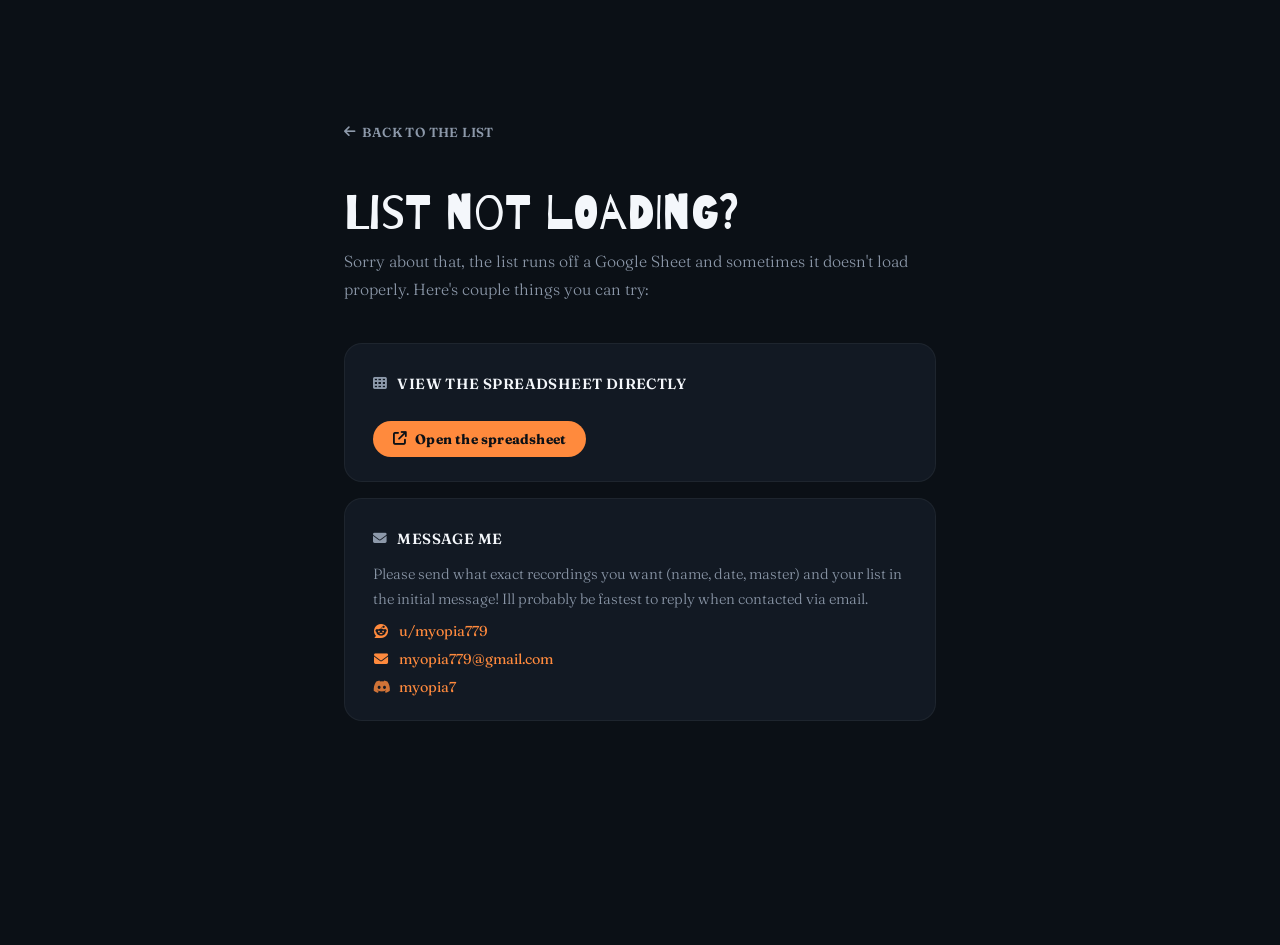
<file: issues.html>
<!DOCTYPE html>
<html lang="en">
<head>

    <meta charset="UTF-8">
    <meta name="viewport" content="width=device-width, initial-scale=1.0">
    <title>Myopia's Trading List</title>

    <link rel="preconnect" href="https://fonts.googleapis.com">
    <link rel="preconnect" href="https://fonts.gstatic.com" crossorigin>
    <link href="https://fonts.googleapis.com/css2?family=Barrio&family=Fraunces:opsz,wght@9..144,300;9..144,400;9..144,600;9..144,700&display=swap" rel="stylesheet">
    <link rel="stylesheet" href="https://cdnjs.cloudflare.com/ajax/libs/font-awesome/6.5.1/css/all.min.css">
    <link rel="stylesheet" href="style.css">

    <style>
        .issues-wrap{
            max-width:640px;
            margin:80px auto;
            padding:0 24px 80px;
        }

        .issues-back{
            display:inline-flex;
            align-items:center;
            gap:7px;
            color:var(--muted);
            text-decoration:none;
            font-size:.82rem;
            font-weight:600;
            text-transform:uppercase;
            letter-spacing:.4px;
            margin-bottom:48px;
            transition:.15s ease;
        }

        .issues-back:hover{
            color:var(--accent);
        }

        .issues-eyebrow{
            font-size:.78rem;
            font-weight:700;
            letter-spacing:.6px;
            text-transform:uppercase;
            color:var(--accent);
            margin:0 0 10px;
        }

        .issues-title{
            font-family:"Barrio", system-ui;
            font-size:3rem;
            font-weight:400;
            color:var(--text);
            margin:0 0 8px;
            line-height:1.1;
        }

        .issues-subtitle{
            color:var(--muted);
            font-size:1rem;
            font-weight:300;
            line-height:1.7;
            margin:0 0 40px;
        }

        .issues-card{
            background:var(--card);
            border:1px solid var(--border);
            border-radius:18px;
            padding:28px 28px 24px;
            margin-bottom:16px;
        }

        .issues-card-title{
            display:flex;
            align-items:center;
            gap:10px;
            font-size:.82rem;
            font-weight:700;
            text-transform:uppercase;
            letter-spacing:.4px;
            color:var(--accent);
            margin:0 0 12px;
        }

        .issues-card-title i{
            font-size:.85rem;
        }

        .issues-card p{
            margin:0 0 10px;
            color:var(--muted);
            font-size:.92rem;
            line-height:1.7;
            font-weight:300;
        }

        .issues-card p:last-child{
            margin-bottom:0;
        }

        .issues-card strong{
            color:var(--text);
            font-weight:600;
        }

        .issues-btn{
            display:inline-flex;
            align-items:center;
            gap:8px;
            margin-top:14px;
            padding:10px 20px;
            background:var(--accent);
            color:#0b1016;
            font-family:"Fraunces", serif;
            font-size:.85rem;
            font-weight:700;
            text-decoration:none;
            border-radius:50px;
            transition:.15s ease;
            letter-spacing:.2px;
        }

        .issues-btn:hover{
            opacity:.85;
            transform:translateY(-1px);
        }

        .issues-contact-row{
            display:flex;
            flex-direction:column;
            gap:10px;
            margin-top:6px;
        }

        .issues-contact-item{
            display:flex;
            align-items:center;
            gap:10px;
            color:var(--muted);
            font-size:.9rem;
        }

        .issues-contact-item i{
            color:var(--accent);
            width:16px;
            text-align:center;
            font-size:.88rem;
        }

        .fa-discord{
            color:var(--accent) !important;
        }

        .issues-contact-item a{
            color:var(--accent);
            text-decoration:none;
            transition:.15s ease;
        }

        .issues-contact-item a:hover{
            text-decoration:underline;
            text-underline-offset:3px;
        }

        .issues-divider{
            border:none;
            border-top:1px solid var(--border);
            margin:10px 0 16px;
        }

        .issues-trade-steps{
            list-style:none;
            padding:0;
            margin:12px 0 0;
            counter-reset:steps;
            display:flex;
            flex-direction:column;
            gap:12px;
        }

        .issues-trade-steps li{
            counter-increment:steps;
            display:flex;
            align-items:flex-start;
            gap:12px;
            color:var(--muted);
            font-size:.9rem;
            line-height:1.6;
            font-weight:300;
        }

        .issues-trade-steps li::before{
            content:counter(steps);
            display:inline-flex;
            align-items:center;
            justify-content:center;
            min-width:24px;
            height:24px;
            border-radius:50%;
            background:rgba(255,138,61,.15);
            border:1px solid rgba(255,138,61,.3);
            color:var(--accent);
            font-size:.75rem;
            font-weight:700;
            flex-shrink:0;
            margin-top:1px;
        }

        .issues-trade-steps strong{
            font-weight:600;
        }

        .issues-contact-value{
            color:var(--accent);
        }

        @media(min-width:640px){
            .issues-wrap{
                margin-top:120px;
            }
        }
    </style>

</head>
<body>

<div class="issues-wrap">

    <a href="index.html" class="issues-back">
        <i class="fa-solid fa-arrow-left"></i>
        Back to the list
    </a>
    <h1 class="issues-title">List not loading?</h1>
    <p class="issues-subtitle">
        Sorry about that, the list runs off a Google Sheet and sometimes it doesn't load properly. Here's couple things you can try:
    </p>

    <!-- SPREADSHEET CARD -->
    <div class="issues-card">
        <p class="issues-card-title">
            <i class="fa-solid fa-table-cells"></i>
            <strong>View the spreadsheet directly</strong>
        </p>
        <a
            class="issues-btn"
            href="https://docs.google.com/spreadsheets/d/1HYydYbL3iKz9MReUI3I6xTZgJzKNRJOYjmumkQ-R2mE/view?gid=140339363#gid=140339363"
            target="_blank"
        >
            <i class="fa-solid fa-arrow-up-right-from-square"></i>
            Open the spreadsheet
        </a>
    </div>

    <!-- CONTACT CARD -->
    <div class="issues-card">
        <p class="issues-card-title">
            <i class="fa-solid fa-envelope"></i>
            <strong>Message me</strong>
        </p>
        <p>Please send what exact recordings you want (name, date, master) and your list in the initial message! Ill probably be fastest to reply when contacted via email.</p>
        <div class="issues-contact-row">
            <div class="issues-contact-item">
                <i class="fa-brands fa-reddit"></i>
                    <a href="https://www.reddit.com/u/myopia779/s/phVBIJj4SQ" class="issues-contact-value" target="_blank">u/myopia779</a>
            </div>
            <div class="issues-contact-item">
                <i class="fa-solid fa-envelope"></i>
                    <a href="mailto:myopia779@gmail.com" class="issues-contact-value">
                        myopia779@gmail.com
                    </a>
            </div>
            <div class="issues-contact-item">
                <i class="fa-brands fa-discord"></i>
                    <span class="issues-contact-value">myopia7</span>
            </div>
        </div>
    </div>

</div>

</body>
</html>
</file>
<file: style.css>
:root{
    --bg:#0b1016;
    --card:#121923;
    --card-hover:#17212d;
    --accent:#ff8a3d;
    --text:#f4f7fb;
    --muted:#8d99aa;
    --border:rgba(255,255,255,.05);
    --nft-tag:#c0392b;
    --video-accent:#5491ff;
    --audio-accent:#2ecc71;
}

/* =========================
   NFT CARD
========================= */

.nft-card{
    background:rgba(35,14,14,.7) !important;
    border-color:rgba(255,255,255,.05) !important;
    cursor:default;
}

.nft-card > *{
    pointer-events:none;
}

.nft-card .accordion-box{
    pointer-events:auto;
}

.nft-card .mobile-bottom-row{
    pointer-events:auto;
}

/* Subtitles can still be requested on their own even though the
   full recording is NFT and locked from selection. */
.nft-card .subtitles-tag-toggle{
    pointer-events:auto;
}

.nft-card:hover{
    background:rgba(48,18,18,.8) !important;
    border-color:rgba(255,255,255,.08) !important;
}

.nft-card.media-video-card{
    border-left-color:rgba(84,145,255,.5) !important;
}

.nft-card.media-audio-card{
    border-left-color:rgba(46,204,113,.5) !important;
}

.nft-card.media-video-card:hover{
    border-left-color:rgba(84,145,255,.8) !important;
}

.nft-card.media-audio-card:hover{
    border-left-color:rgba(46,204,113,.8) !important;
}

/* Placeholder exactly matches .show-checkbox */
.show-checkbox-placeholder{
    display:inline-block;
    width:30px;
    height:30px;
    min-width:30px;
    border-radius:8px;
    border:2px solid rgba(255,255,255,.12);
    background:rgba(255,255,255,.02);
    flex-shrink:0;
    margin:0;
    top:0;
    position:relative;
    flex-shrink:0;
}

.show-checkbox-placeholder::before{
    content:'✕';
    position:absolute;
    inset:0;
    display:flex;
    align-items:center;
    justify-content:center;
    font-size:11px;
    color:rgba(200,100,100,.45);
    line-height:1;
}

.nft-tag{
    background:rgba(140,25,25,.7) !important;
    color:rgba(255,190,190,.85) !important;
    font-weight:700;
    letter-spacing:.5px;
    white-space:nowrap;
    height:38px;
    padding:0 20px;
    font-size:.85rem;
    position:relative;
    top:3px;
}

*{
    box-sizing:border-box;
}

body{
    margin:0;
    padding:0 24px 48px;
    background:var(--bg);
    color:var(--text);
    font-family:
    "Fraunces",
    serif;
    -webkit-font-smoothing:antialiased;
}

.container{
    max-width:1120px;
    margin:auto;
    margin-top: 30px;
}

header{
    margin-bottom:28px;
}

header h1{
    margin:0 0 10px;
    font-size:3.2rem;
    font-weight:400;
    font-family:
    "Barrio",
    system-ui;
    color:white;
}

header p{
    margin:0;
    color:var(--muted);
    line-height:1.7;
    max-width:1120px;
    font-size:1rem;
    font-weight:300;
}

.controls{
    margin-bottom:28px;
}

/* =========================
   STICKY SEARCH + FILTERS TOOLBAR
========================= */

.sticky-sentinel{
    height:1px;
}

.sticky-toolbar{
    position:sticky;
    top:0;
    z-index:60;

    display:flex;
    flex-direction:column;
    gap:16px;

    padding:16px 0 14px;
    margin:-16px 0 -14px;

    background:transparent;
    border-radius:0 0 20px 20px;
    box-shadow:0 0 0 rgba(0,0,0,0);

    transition:
    background .35s ease,
    box-shadow .35s ease,
    backdrop-filter .35s ease,
    padding .25s ease;
}

.sticky-toolbar.is-stuck{
    background:rgba(11,16,22,.78);
    backdrop-filter:blur(16px) saturate(140%);
    -webkit-backdrop-filter:blur(16px) saturate(140%);
    box-shadow:
    0 14px 30px -18px rgba(0,0,0,.65),
    0 1px 0 rgba(255,255,255,.06);
    padding:32px 0 12px;
}

.sticky-toolbar.is-stuck .search-bar,
.sticky-toolbar.is-stuck .filter-toggle{
    height:48px;
}

.sticky-toolbar .search-row,
.sticky-toolbar .mini-nav{
    transition:transform .25s ease;
}

/* =========================
   STATUS BAR (last updated + trade status)
========================= */

.status-bar{
    display:flex;
    align-items:center;
    justify-content:space-between;
    flex-wrap:wrap;
    gap:14px;
    margin-bottom:28px;
    padding:12px 20px;
    border:1px solid rgba(255,255,255,.07);
    border-left:3px solid rgba(46,204,113,.6);
    border-right:3px solid rgba(46,204,113,.6);
    border-radius:10px;
    background:rgba(255,255,255,.02);
    transition:border-color .2s ease, background .2s ease;
}

.status-bar-updated{
    display:flex;
    align-items:center;
    gap:9px;
    color:var(--text);
    font-size:.88rem;
    font-weight:300;
    transition:color .2s ease;
}

.status-bar-updated i{
    color:var(--accent);
    font-size:.85rem;
    transition:color .2s ease;
}

.status-bar-updated strong{
    color:var(--accent);
    font-weight:700;
    transition:color .2s ease;
}

.trade-status-badge{
    display:flex;
    align-items:center;
    gap:8px;
    padding:5px 13px;
    border-radius:999px;
    font-size:.82rem;
    font-weight:700;
    letter-spacing:.3px;
    text-transform:uppercase;
    border:1px solid transparent;
}

.trade-status-dot{
    width:8px;
    height:8px;
    border-radius:50%;
    flex-shrink:0;
    background:currentColor;
}

.status-bar.trade-status-open{
    background:rgba(46,204,113,.06);
    border-left-color:#2ecc71;
    border-right-color:#2ecc71;
}

.status-bar.trade-status-limited{
    background:rgba(255,159,28,.06);
    border-left-color:#ff9f1c;
    border-right-color:#ff9f1c;
}

.status-bar.trade-status-closed{
    background:rgba(220,38,38,.06);
    border-left-color:#e5484d;
    border-right-color:#e5484d;
}

.status-bar.trade-status-open .trade-status-badge{
    background:rgba(46,204,113,.16);
    border-color:rgba(46,204,113,.45);
}

.status-bar.trade-status-limited .trade-status-badge{
    background:rgba(255,159,28,.16);
    border-color:rgba(255,159,28,.5);
}

.status-bar.trade-status-closed .trade-status-badge{
    background:rgba(220,38,38,.16);
    border-color:rgba(220,38,38,.5);
}

.status-bar.trade-status-open .trade-status-dot,
.status-bar.trade-status-open #tradeStatusLabel,
.status-bar.trade-status-open .status-bar-updated,
.status-bar.trade-status-open .status-bar-updated i,
.status-bar.trade-status-open .status-bar-updated strong{
    color:#2ecc71;
}

.status-bar.trade-status-limited .trade-status-dot,
.status-bar.trade-status-limited #tradeStatusLabel,
.status-bar.trade-status-limited .status-bar-updated,
.status-bar.trade-status-limited .status-bar-updated i,
.status-bar.trade-status-limited .status-bar-updated strong{
    color:#ff9f1c;
}

.status-bar.trade-status-closed .trade-status-dot,
.status-bar.trade-status-closed #tradeStatusLabel,
.status-bar.trade-status-closed .status-bar-updated,
.status-bar.trade-status-closed .status-bar-updated i,
.status-bar.trade-status-closed .status-bar-updated strong{
    color:#e5484d;
}

@media (max-width:520px){

    .status-bar{
        flex-direction:column;
        align-items:flex-start;
    }

    .trade-status-badge{
        font-size:1.05rem;
    }

}

/* =========================
   INFO SECTIONS
========================= */

.info-sections{
    display:flex;
    flex-direction:column;
    gap:0;
    margin-bottom:36px;
    border-radius:0;
    overflow:hidden;
    border:1px solid rgba(255,255,255,.07);
}

.info-accordion{
    border:none;
    border-left:3px solid rgba(255,138,61,.2);
    border-radius:0;
    background:rgba(255,255,255,.02);
    overflow:hidden;
    transition:border-color .2s ease, background .2s ease;
}

.info-accordion + .info-accordion{
    border-top:1px solid rgba(255,255,255,.05);
}

.info-accordion[open]{
    border-left-color:var(--accent);
    background:rgba(255,138,61,.05);
}

.info-accordion-summary{
    display:flex;
    align-items:center;
    justify-content:space-between;
    padding:14px 18px;
    cursor:pointer;
    list-style:none;
    font-size:.82rem;
    font-weight:700;
    letter-spacing:.5px;
    text-transform:uppercase;
    color:rgba(244,247,251,.6);
    gap:10px;
    transition:color .15s ease, background .15s ease;
    user-select:none;
}

.info-accordion-summary::-webkit-details-marker{ display:none; }

.info-accordion-summary > span{
    display:flex;
    align-items:center;
    gap:10px;
}

.info-accordion-summary > span i{
    color:var(--accent);
    font-size:.82rem;
}

.info-accordion:hover .info-accordion-summary,
.info-accordion[open] .info-accordion-summary{
    color:var(--text);
}

.info-chevron{
    font-size:.65rem;
    transition:transform .2s ease;
    flex-shrink:0;
    color:var(--accent);
    opacity:.5;
}

.info-accordion[open] .info-chevron{
    transform:rotate(180deg);
    opacity:1;
}

.info-accordion-body{
    padding:4px 18px 18px 22px;
    color:var(--muted);
    font-size:.88rem;
    line-height:1.75;
    font-weight:300;
    border-top:1px solid rgba(255,255,255,.05);
}

.info-accordion-body p{
    margin:0 0 10px;
}

.info-accordion-body strong{
    color:var(--text);
    font-weight:600;
}

.info-accordion-body a{
    color:var(--accent);
    text-decoration:none;
    transition:.15s ease;
}

.info-accordion-body a:hover{
    text-decoration:underline;
    text-underline-offset:3px;
}

.wants-sheet-list a{
    color:var(--muted);
    text-decoration:underline;
    text-underline-offset:3px;
}

.wants-sheet-list a:hover{
    color:var(--text);
}

.text-accent{
    color:var(--accent);
}

.info-accordion-body a.missing-smalls-link{
    color:var(--muted);
    text-decoration:underline;
    text-underline-offset:3px;
}

.info-accordion-body a.missing-smalls-link:hover{
    color:var(--text);
}

.info-contact-row{
    display:flex;
    flex-wrap:wrap;
    gap:18px;
    margin:10px 0 14px;
    font-size:.86rem;
}

.info-contact-row i{
    margin-right:4px;
    color:var(--accent);
    opacity:.8;
}

.info-contact-icon{
    width:14px;
    height:14px;

    margin-right:4px;

    border-radius:4px;

    vertical-align:-2px;

    object-fit:cover;
}

.fa-discord{
    color:var(--accent) !important;
    opacity:.8;
}

.info-list{
    margin:8px 0 0;
    padding-left:18px;
}

.info-list li{
    margin-bottom:6px;
}

.wants-list li{
    font-weight:400;
    color:var(--muted);
}
.wants-list li strong{
    color:var(--text);
    font-weight:600;
}

.wants-list li.wants-sheet-nft,
.wants-list li.wants-sheet-nft strong{
    color:var(--nft-tag);
}

.wants-list li.wants-sheet-nft a{
    color:var(--nft-tag);
}

.wants-list li.wants-sheet-nft a:hover{
    color:#e05a4a;
}

.info-note{
    margin-top:12px !important;
    font-style:italic;
    font-size:.82rem;
}

/* Giftable-only toggle in filter footer */
.filter-giftable-footer{
    display:flex;
    align-items:center;
    gap:8px;
    font-size:.82rem;
    font-weight:600;
    color:var(--text);
    cursor:pointer;
}

/* =========================
   MINI NAV (category + links)
========================= */

.mini-nav{
    display:flex;
    align-items:center;
    flex-wrap:wrap;
    gap:8px;
    margin-top:14px;
    padding-left:20px;
}

.mini-nav-btn{
    appearance:none;
    border:1px solid var(--border);
    background:rgba(255,255,255,.03);
    color:var(--muted);
    font-family:"Fraunces",serif;
    font-size:.78rem;
    font-weight:700;
    letter-spacing:.3px;
    text-transform:uppercase;
    padding:5px 14px;
    border-radius:999px;
    cursor:pointer;
    transition:
        color .15s ease,
        background .15s ease,
        border-color .15s ease;
}

.mini-nav-btn:hover{
    color:var(--text);
    border-color:rgba(255,255,255,.12);
    background:rgba(255,255,255,.05);
}

.mini-nav-btn.active{
    background:var(--accent);
    border-color:var(--accent);
    color:#1a1006;
}

.mini-nav-divider{
    width:1px;
    height:18px;
    background:rgba(255,255,255,.1);
    margin:0 4px;
    flex-shrink:0;
}

.mini-nav-link{
    color:var(--muted);
    font-family:"Fraunces",serif;
    font-size:.78rem;
    font-weight:600;
    letter-spacing:.3px;
    text-transform:uppercase;
    text-decoration:none;
    padding:5px 12px;
    border-radius:999px;
    border:1px solid transparent;
    transition:
        color .15s ease,
        border-color .15s ease,
        background .15s ease;
}

.mini-nav-link:hover{
    color:var(--accent);
    border-color:rgba(255,138,61,.2);
    background:rgba(255,138,61,.05);
}

.search-bar{
    width:100%;
    height:56px;
    padding:0 20px;
    background:#121922;
    border:1px solid var(--border);
    border-radius:16px;
    color:white;
    font-size:1rem;
    outline:none;
    transition:.15s ease;
    font-family:
    "Fraunces",
    serif;
}

.search-bar:focus{
    border-color:
    rgba(255,138,61,.25);
}

/* =========================
   FILTER PANEL
========================= */

.search-row{
    display:flex;
    gap:12px;
    align-items:stretch;
}

.search-row .search-bar{
    flex:1;
    min-width:0;
}

.filter-toggle{
    flex-shrink:0;

    display:flex;
    align-items:center;
    gap:10px;

    height:56px;
    padding:0 20px;

    background:#121922;
    border:1px solid var(--border);
    border-radius:16px;

    color:var(--muted);

    font-family:"Fraunces", serif;
    font-size:.92rem;
    font-weight:600;

    cursor:pointer;

    transition:.15s ease;
}

.filter-toggle i{
    font-size:.85rem;
    transition:transform .2s ease, color .15s ease;
}

.filter-toggle:hover{
    border-color:rgba(255,138,61,.2);
    color:#dfe7f1;
}

.filter-toggle.open{
    border-color:rgba(255,138,61,.3);
    color:var(--accent);
}

.filter-toggle.open i:first-child{
    color:var(--accent);
}

.filter-toggle.has-active-filters{
    color:var(--accent);
    border-color:rgba(255,138,61,.25);
}

.filter-count{
    display:none;
    align-items:center;
    justify-content:center;

    min-width:20px;
    height:20px;
    padding:0 6px;

    border-radius:999px;

    background:var(--accent);
    color:#1a1006;

    font-size:.72rem;
    font-weight:700;
}

.filter-count:not(:empty){
    display:flex;
}

.filter-panel{
    max-height:0;
    overflow:hidden;
    opacity:0;

    transition:
    max-height .3s ease,
    opacity .2s ease,
    margin-top .3s ease;
}

.filter-panel.open{
    max-height:min(75vh, 720px);
    overflow-y:auto;
    opacity:1;
    margin-top:14px;
}

.filter-panel-inner{
    background:#121922;
    border:1px solid var(--border);
    border-radius:18px;
    padding:22px 24px;
}

.filter-groups{
    display:grid;
    grid-template-columns:repeat(3, 1fr);
    gap:24px;
}

.filter-group-label{
    margin:0 0 12px;

    color:var(--accent);
    font-size:.78rem;
    font-weight:700;
    letter-spacing:.4px;
    text-transform:uppercase;
}

.filter-options{
    display:flex;
    flex-direction:column;
    gap:10px;

    max-height:180px;
    overflow-y:auto;

    padding-right:4px;
}

.filter-search{
    position:relative;

    margin-bottom:10px;
}

.filter-search i{
    position:absolute;
    left:12px;
    top:50%;
    transform:translateY(-50%);

    font-size:.7rem;
    color:var(--muted);

    pointer-events:none;
}

.filter-search-input{
    width:100%;
    height:34px;

    padding:0 12px 0 30px;

    background:rgba(255,255,255,.03);
    border:1px solid var(--border);
    border-radius:10px;

    color:var(--text);

    font-family:"Fraunces", serif;
    font-size:.8rem;

    outline:none;

    transition:
    border-color .15s ease,
    background .15s ease;
}

.filter-search-input::placeholder{
    color:var(--muted);
}

.filter-search-input:focus{
    border-color:rgba(255,138,61,.3);
    background:rgba(255,255,255,.05);
}

.filter-search-empty{
    display:none;

    margin:6px 0 0;

    color:var(--muted);

    font-size:.78rem;
    font-style:italic;
}

.filter-options::-webkit-scrollbar{
    width:5px;
}

.filter-options::-webkit-scrollbar-thumb{
    background:rgba(255,255,255,.08);
    border-radius:999px;
}

.filter-option{
    display:flex;
    align-items:center;
    gap:10px;

    cursor:pointer;

    color:#d7e1ec;
    font-size:.86rem;
    font-weight:400;
}

.filter-option input{
    appearance:none;
    -webkit-appearance:none;

    width:18px;
    height:18px;

    flex-shrink:0;

    border-radius:6px;
    border:2px solid rgba(255,255,255,.18);
    background:rgba(255,255,255,.03);

    cursor:pointer;
    position:relative;
    display:flex;
    align-items:center;
    justify-content:center;

    transition:
    background .18s ease,
    border-color .18s ease;
}

.filter-option input::after{
    content:'';

    width:5px;
    height:9px;

    margin-bottom:1px;

    border:solid white;
    border-width:0 2px 2px 0;

    transform:rotate(45deg) scale(.45);
    opacity:0;

    transition:
    transform .16s cubic-bezier(.2,.9,.25,1.25),
    opacity .12s ease;
}

.filter-option input:checked{
    background:var(--accent);
    border-color:var(--accent);
}

.filter-option input:checked::after{
    opacity:1;
    transform:rotate(45deg) scale(1);
}

.filter-option:hover{
    color:var(--text);
}

.filter-option span{
    overflow:hidden;
    text-overflow:ellipsis;
    white-space:nowrap;
}

.filter-panel-footer{
    display:flex;
    align-items:center;
    justify-content:space-between;
    flex-wrap:wrap;
    gap:12px;

    margin-top:18px;
    padding-top:16px;

    border-top:1px solid var(--border);
}

.filter-footer-toggles{
    display:flex;
    align-items:center;
    flex-wrap:wrap;
    gap:22px;
}

.filter-giftable-footer{
    font-size:.82rem;
    font-weight:600;
    color:var(--text);
    gap:10px;
}

/* Sliding toggle switch for the footer-only filters
   (Giftable only / Video only / Audio only) */
.filter-giftable-footer input{
    appearance:none;
    -webkit-appearance:none;

    width:40px;
    height:22px;

    flex-shrink:0;

    border-radius:999px;
    border:none;
    background:rgba(255,255,255,.16);

    position:relative;
    cursor:pointer;

    transition:background .25s ease;
}

.filter-giftable-footer input::after{
    content:'';
    position:absolute;
    top:2px;
    left:2px;

    width:18px;
    height:18px;

    border:none;
    border-radius:50%;
    background:#fff;

    transform:none;
    opacity:1;

    box-shadow:0 1px 3px rgba(0,0,0,.35);

    transition:transform .25s cubic-bezier(.4,0,.2,1);
}

.filter-giftable-footer input:checked{
    background:var(--accent);
    border-color:transparent;
}

.filter-giftable-footer input:checked::after{
    transform:translateX(18px);
    opacity:1;
}

.filter-clear{
    background:none;
    border:none;

    color:var(--muted);

    font-family:"Fraunces", serif;
    font-size:.84rem;
    font-weight:600;

    cursor:pointer;

    transition:.15s ease;
}

.filter-clear:hover{
    color:#ff7b7b;
}

/* =========================
   SUBTITLES PANEL (separate from the main filters)
   — uses its own blue accent, matching the subtitles tag color,
   scoped locally so it doesn't affect the site-wide orange accent.
========================= */

.subtitles-panel{
    --sub-accent:#79a8ff;
    --sub-accent-rgb:84,145,255;

    background:rgba(var(--sub-accent-rgb),.07);
    border:1px solid rgba(var(--sub-accent-rgb),.22);
    border-left:3px solid rgba(var(--sub-accent-rgb),.45);
    border-right:3px solid rgba(var(--sub-accent-rgb),.45);
    border-radius:18px;

    margin:18px 0;

    overflow:hidden;

    transition:border-color .2s ease, background .2s ease;
}

.subtitles-panel:has(#subtitlesWantToggle:checked){
    border-color:rgba(var(--sub-accent-rgb),.35);
}

.subtitles-panel-header{
    display:flex;
    align-items:center;
    gap:16px;

    padding:18px 22px;
}

.subtitles-panel-header > i{
    font-size:1.3rem;
    color:var(--sub-accent);
    opacity:.85;
    flex-shrink:0;
}

.subtitles-panel-copy{
    flex:1;
    min-width:0;
}

.subtitles-panel-title{
    margin:0 0 3px;
    font-size:.98rem;
    font-weight:700;
    color:var(--text);
}

.subtitles-panel-sub{
    margin:0;
    font-size:.8rem;
    color:var(--muted);
}

/* Reuse the same sliding-switch look as the footer-only filters */
.toggle-switch-wrap{
    flex-shrink:0;
    cursor:pointer;
}

.toggle-switch-wrap input{
    appearance:none;
    -webkit-appearance:none;

    width:44px;
    height:24px;

    border-radius:999px;
    border:none;
    background:rgba(255,255,255,.16);

    position:relative;
    cursor:pointer;

    transition:background .25s ease;
}

.toggle-switch-wrap input::after{
    content:'';
    position:absolute;
    top:2px;
    left:2px;

    width:20px;
    height:20px;

    border-radius:50%;
    background:#fff;

    box-shadow:0 1px 3px rgba(0,0,0,.35);

    transition:transform .25s cubic-bezier(.4,0,.2,1);
}

.toggle-switch-wrap input:checked{
    background:var(--accent);
}

.subtitles-panel .toggle-switch-wrap input:checked{
    background:var(--sub-accent);
}

.toggle-switch-wrap input:checked::after{
    transform:translateX(20px);
}

.subtitles-lang-wrap{
    max-height:0;
    opacity:0;

    padding:0 22px;
    overflow:hidden;

    transition:
    max-height .3s ease,
    opacity .2s ease,
    padding .3s ease;
}

.subtitles-panel:has(#subtitlesWantToggle:checked) .subtitles-lang-wrap{
    max-height:900px;
    opacity:1;

    padding:0 22px 22px;
}

.subtitles-lang-options{
    display:flex;
    flex-wrap:wrap;
    gap:10px;

    padding-top:14px;

    border-top:1px solid var(--border);
}

.subtitles-lang-option{
    display:flex;
    align-items:center;
    gap:8px;

    padding:8px 14px;

    border-radius:999px;
    border:1px solid var(--border);
    background:rgba(255,255,255,.02);

    color:#d7e1ec;
    font-size:.82rem;
    font-weight:600;

    cursor:pointer;

    transition:
    background .15s ease,
    border-color .15s ease,
    color .15s ease;
}

.subtitles-lang-option:hover{
    border-color:rgba(var(--sub-accent-rgb),.3);
}

.subtitles-lang-option input{
    appearance:none;
    -webkit-appearance:none;
    position:absolute;

    width:0;
    height:0;

    opacity:0;
}

.subtitles-lang-option:has(input:checked){
    background:rgba(var(--sub-accent-rgb),.14);
    border-color:rgba(var(--sub-accent-rgb),.4);
    color:var(--sub-accent);
}

.subtitles-lang-all{
    border-style:dashed;
    font-weight:700;
}

/* While "All languages" is picked, every individual language pill
   lights up the same blue — they're all included under "all" —
   without actually being ticked. Picking one specific language
   drops "All languages" and this effect goes away. */
.subtitles-lang-options:has(#subtitle-lang-all:checked) .subtitles-lang-dynamic{
    background:rgba(var(--sub-accent-rgb),.14);
    border-color:rgba(var(--sub-accent-rgb),.4);
    color:var(--sub-accent);
}

.subtitles-lang-option .lang-flag{
    width:1.3em;
    height:1em;
    border-radius:2px;
    box-shadow:0 0 0 1px rgba(255,255,255,.12);
    flex-shrink:0;
}

.subtitles-panel-note{
    display:flex;
    align-items:flex-start;
    gap:10px;

    margin:22px 0 22px;
    padding:12px 16px;

    background:rgba(255,138,61,.08);
    border:1px solid rgba(255,138,61,.22);
    border-radius:12px;

    font-size:.78rem;
    line-height:1.55;
    white-space:normal;
    text-align:left;
}

.subtitles-panel-note i{
    color:var(--accent);
    font-size:.95rem;
    margin-top:2px;
    flex-shrink:0;
}

.subtitles-panel-note p{
    margin:0;
    color:#edf2f8;
    font-size:.9rem;
    font-weight:300;
    line-height:1.45;

    word-break:break-word;
    overflow-wrap:anywhere;
}

.subtitles-panel-note-mark{
    margin-right:3px;
    font-weight:700;
}

.subtitles-panel-actions{
    display:flex;
    align-items:center;
    justify-content:flex-end;
    gap:18px;

    margin-top:16px;
    padding-top:16px;

    border-top:1px solid var(--border);
}

.subtitles-show-btn{
    background:transparent;
    border:1.5px solid var(--sub-accent);
    border-radius:12px;

    padding:9.5px 22px;

    color:var(--sub-accent);
    font-family:"Fraunces", serif;
    font-size:.86rem;
    font-weight:700;
    letter-spacing:.2px;

    cursor:pointer;

    transition:
    background .45s cubic-bezier(.4,0,.2,1),
    color .45s cubic-bezier(.4,0,.2,1),
    border-color .45s cubic-bezier(.4,0,.2,1),
    opacity .3s ease;
}

.subtitles-show-btn:hover{
    background:rgba(var(--sub-accent-rgb),.12);
}

.subtitles-show-btn.active{
    background:var(--sub-accent);
    border-color:var(--sub-accent);
    color:#0c1830;
}

.subtitles-show-btn.active:hover{
    opacity:.88;
    background:var(--sub-accent);
}

.subtitles-reset-btn{
    background:none;
    border:none;

    color:var(--muted);
    font-size:.82rem;
    font-weight:600;

    cursor:pointer;

    transition:.15s ease;
}

.subtitles-reset-btn:hover{
    color:#ff7b7b;
}

.section-title{
    margin:42px 0 18px;
    font-size:1.1rem;
    font-weight:600;
    color:#dfe7f1;
}

.list-container{
    display:flex;
    flex-direction:column;
    gap:16px;
}

.list-container + .list-container{
    margin-top:16px;
}

/* =========================
   TITLE GROUPS
========================= */

.title-group{
    border:1px solid var(--border);
    border-radius:18px;
    background:#0e141d;
    overflow:hidden;
    transition:.15s ease;
}

.title-group[open]{
    background:transparent;
    border-color:rgba(255,255,255,.06);
}

.title-group-summary{
    list-style:none;
    display:flex;
    align-items:center;
    justify-content:space-between;
    gap:16px;
    cursor:pointer;
    padding:18px 22px;
    transition:.15s ease;
}

.title-group-summary::-webkit-details-marker{
    display:none;
}

.title-group-summary:hover{
    background:rgba(255,255,255,.02);
}

.title-group-left{
    display:flex;
    align-items:baseline;
    gap:10px;
    min-width:0;
}

.title-group-name{
    margin:0;
    font-family:"Bebas Neue", system-ui;
    font-weight:400;
    font-size:2.1rem;
    letter-spacing:.9px;
    color:var(--text);
    white-space:nowrap;
    overflow:hidden;
    text-overflow:ellipsis;
}

.title-group:hover .title-group-name{
    color: var(--accent);
    transition: color .3s ease;
}

.title-group-right{
    flex-shrink:0;
    display:flex;
    align-items:center;
    gap:12px;
}

.title-group-count{
    color:var(--muted);
    font-family:"Fraunces", serif;
    font-size:.78rem;
    font-weight:600;
    letter-spacing:.2px;
    white-space:nowrap;
}

.title-group-chevron{
    flex-shrink:0;
    display:flex;
    align-items:center;
    justify-content:center;
    width:26px;
    height:26px;
    border-radius:8px;
    background:rgba(255,255,255,.03);
    color:var(--muted);
    font-size:.72rem;
    transition:transform .2s ease, background .15s ease, color .15s ease;
}

.title-group-summary:hover .title-group-chevron{
    color:var(--accent);
    background:rgba(255,138,61,.08);
}

.title-group[open] .title-group-chevron{
    transform:rotate(180deg);
}

.title-group-body{
    padding:0 16px 16px;
    display:flex;
    flex-direction:column;
    gap:10px;
}

.title-group-body .show-card{
    padding:14px 16px;
    border-radius:14px;
}

.title-group-body .show-title{
    font-size:1.3rem;
}

.title-group-body .show-checkbox{
    width:24px;
    height:24px;
    border-radius:7px;
}

.title-group-body .show-checkbox-placeholder{
    width:24px;
    height:24px;
    min-width:24px;
    border-radius:7px;
}

.title-group-body .show-checkbox-placeholder::before{
    font-size:10px;
}

.title-group-body .show-checkbox::after{
    width:6px;
    height:11px;
}

.show-card{
    background:#121923;
    border:1px solid var(--border);
    border-radius:20px;
    padding:20px 22px;
    transition:.15s ease;
}

.show-card:hover{
    background:#17212d;
    border-color:
    rgba(255,255,255,.08);
}

/* =========================
   MEDIA TYPE (audio / video) VISUAL SEPARATION
========================= */

.show-card.media-video-card{
    border-left:3px solid rgba(84,145,255,.5);
}

.show-card.media-audio-card{
    border-left:3px solid rgba(46,204,113,.5);
}

.show-card.media-video-card:hover{
    border-left-color:rgba(84,145,255,.8);
}

.show-card.media-audio-card:hover{
    border-left-color:rgba(46,204,113,.8);
}

.title-block{
    flex:1;
    min-width:0;
}

.title-line{
    display:flex;
    align-items:center;
    gap:10px;
    min-height:30px;
}

.show-checkbox{

    appearance:none;

    -webkit-appearance:none;

    width:30px;
    height:30px;

    border-radius:8px;

    border:2px solid rgba(255,255,255,.18);

    background:
    rgba(255,255,255,.03);

    cursor:pointer;

    position:relative;
    display:flex;
    align-items:center;
    justify-content:center;

    transition:
    background .18s ease,
    border-color .18s ease,
    transform .14s ease,
    box-shadow .18s ease;

    flex-shrink:0;

    margin:0;

    top:0;
}

.show-checkbox:hover{

    border-color:
    rgba(255,138,61,.5);

    background:
    rgba(255,138,61,.06);
}

.show-checkbox:active{

    transform:scale(.9);
}

.show-checkbox::after{

    content:'';

    width:7px;
    height:13px;

    margin-bottom:2px;

    border:
    solid white;

    border-width:
    0 3px 3px 0;

    transform:
    rotate(45deg)
    scale(.45);

    opacity:0;

    transition:
    transform .16s cubic-bezier(.2,.9,.25,1.25),
    opacity .12s ease;

    transform-origin:center;
}

.show-checkbox:checked{

    background:var(--accent);

    border-color:var(--accent);

    box-shadow:
    0 0 0 5px
    rgba(255,138,61,.16);
}

.show-checkbox:checked::after{

    opacity:1;

    transform:
    rotate(45deg)
    scale(1);
}

.show-title{
    margin:0;
    line-height:1;
    font-size:2.15rem;
    font-weight:700;
    letter-spacing:-.5px;
    margin-left: 5px;
}

.badge-row{
    display:flex;
    align-items:center;
    gap:8px;
    flex-wrap:wrap;
    margin-left:15px;
    margin-left:auto;
    justify-content:flex-end;
}

.tag{
    display:flex;
    align-items:center;
    justify-content:center;

    height:32px;

    padding:0 14px;

    border-radius:999px;

    background:
    rgba(255,138,61,.08);

    border:1px solid
    rgba(255,138,61,.2);

    color:var(--accent);

    font-size:.73rem;

    font-weight:700;

    letter-spacing:.4px;
}

.tag.danger{
    color:#ff7272;

    border-color:
    rgba(255,114,114,.18);

    background:
    rgba(255,114,114,.08);
}

.show-id{
    flex-shrink:0;

    display:flex;

    align-items:center;

    justify-content:center;

    height:34px;

    padding:0 13px;

    border-radius:12px;

    background:
    rgba(255,255,255,.03);

    border:1px solid
    var(--border);

    color:var(--muted);

    font-size:.78rem;

    font-weight:600;

    white-space:nowrap;
}

.meta-pills{
    display:flex;
    flex-wrap:wrap;

    gap:26px;

    margin-top:12px;
    margin-left:6px;

    padding-bottom:12px;

    position:relative;
}

.card-top{
    display:flex;
    justify-content:space-between;
    align-items:flex-start;
    gap:16px;
    margin-bottom:10px;
    position:relative;
    padding-bottom:0;
}

.card-top::after{
    content:'';
    position:absolute;
    left:0;
    bottom:-1px;
    width:100%;
    height:1px;
    background:rgba(255,255,255,.08);
    pointer-events:none;
}

.pill{
    display:flex;
    align-items:center;
    gap:10px;

    color:var(--muted);

    font-size:1.05rem;

    background:none;
    border:none;
}

.pill i{
    color:var(--muted);
    font-size:.9rem;
    opacity:.9;
}

.pill.pill-media-video,
.pill.pill-media-audio{
    color:var(--muted);
}

.pill.pill-media-video i,
.pill.pill-media-audio i{
    color:var(--muted);
    opacity:.9;
}

.extra-info-banner{
    display:flex;
    align-items:flex-start;
    gap:10px;

    margin:14px 0;
    padding:12px 16px;

    background:rgba(255,138,61,.08);
    border:1px solid rgba(255,138,61,.22);
    border-radius:12px;
}

.extra-info-banner i{
    color:var(--accent);
    font-size:.95rem;
    margin-top:2px;
    flex-shrink:0;
}

.extra-info-banner p{
    margin:0;
    color:#edf2f8;
    font-size:.9rem;
    font-weight:300;
    line-height:1.45;

    word-break:break-word;
    overflow-wrap:anywhere;
}

.info-grid{
    display:grid;

    grid-template-columns:
    minmax(0, 2fr)
    minmax(0, 3fr);

    gap:0 32px;

    align-items:start;
}

.info-left{
    display:flex;
    flex-direction:column;

    margin-top:-10px;

    padding-left:10px;

    min-width:0;
}

.info-row{
    display:grid;

    grid-template-columns:
    110px
    1fr;

    align-items:center;

    padding:18px 0;

    position:relative;
}

.info-row::after{
    content:'';

    position:absolute;

    left:0;
    bottom:0;

    width:100%;

    height:1px;

    background:
    rgba(255,255,255,.05);
}

.info-row:last-child::after{
    display:none;
}

.info-row span{
    color:var(--accent);

    font-size:.92rem;

    font-weight:700;
}

.info-row p{
    margin:0;

    color:#edf2f8;

    font-size:.94rem;

    font-weight:300;
}

.info-right{
    display:flex;
    flex-direction:column;
    gap:10px;
    width:100%;
    min-width:0;
}

.accordion-box{
    border:1px solid var(--border);

    border-radius:16px;

    overflow:hidden;

    background:
    rgba(255,255,255,.02);
}

.accordion-box summary{
    list-style:none;

    display:flex;

    align-items:center;

    justify-content:space-between;

    cursor:pointer;

    padding:15px 18px;

    font-size:.92rem;

    font-weight:600;

    color:#d7e1ec;

    transition:.15s ease;
}

.accordion-box summary:hover{
    background:
    rgba(255,255,255,.015);
}

.accordion-box summary::-webkit-details-marker{
    display:none;
}

.accordion-box summary i{
    transition:.2s ease;
    font-size:.78rem;
}

.accordion-box[open] summary i{
    transform:rotate(180deg);
}

.accordion-content{
    padding:
    0 18px 18px;

    color:#c9d3df;

    line-height:1.8;

    font-size:.9rem;

    font-weight:300;
}

.header-link{
    color:var(--accent);
    text-decoration:none;
    transition:.15s ease;
    font-weight:400;
}

.header-link:hover{
    text-decoration:underline;
    text-underline-offset:3px;
}

.mobile-bottom-row{
    display:flex;
    align-items:center;
    justify-content:flex-end;
    gap:10px;
    margin-top:10px;
}

.copy-btn{
    display:flex;
    align-items:center;
    justify-content:center;

    width:auto;
    height:auto;

    padding:4px;

    border:none;
    background:none;

    color:var(--muted);

    cursor:pointer;

    font-size:.95rem;

    transition:.15s ease;
    flex-shrink:0;
}

.copy-btn:hover{
    color:var(--accent);
}

.copy-btn-done{
    color:#4caf7d !important;
}

.encora-link{
    display:flex;

    align-items:center;

    padding-right:4px;

    color:var(--accent);

    text-decoration:none;

    font-size:.83rem;

    font-weight:600;

    transition:.15s ease;
}

.encora-link:hover{
    text-decoration:underline;
    text-underline-offset:4px;
}

.no-results{
    text-align:center;
    padding:60px 20px;
    color:var(--muted);
}

.error-box{
    padding:28px;

    border-radius:18px;

    border:1px solid
    rgba(255,80,80,.15);

    background:
    rgba(255,80,80,.05);

    color:#ff8f8f;
}

.mobile-id{
    display:none;
    margin-left:auto;
}
.tag{

    display:flex;

    align-items:center;

    justify-content:center;

    height:30px;

    padding:0 14px;

    border-radius:999px;

    font-size:.72rem;

    font-weight:700;

    letter-spacing:.4px;

    border:1px solid transparent;

    text-transform:uppercase;
}

/* SUBTITLES */

.subtitles-tag{

    background:
    rgba(84,145,255,.10);

    border-color:
    rgba(84,145,255,.22);

    color:#79a8ff;

    gap:6px;

    height:38px;

    padding:0 20px;

    font-size:.85rem;

    letter-spacing:.6px;

    position:relative;
    top:3px;
}

.lang-flag-pill{
    display:inline-flex;
    align-items:center;
    gap:4px;
}

.lang-flag-pill + .lang-flag-pill{
    margin-left:6px;
}

.subtitles-tag .lang-flag{
    width:1.2em;
    height:.9em;
    border-radius:2px;
    box-shadow:0 0 0 1px rgba(255,255,255,.15);
    flex-shrink:0;
}

/* Clickable subtitles badge — lets the person request just the
   subtitles for a title without requesting the whole recording. */
button.subtitles-tag-toggle{
    appearance:none;
    -webkit-appearance:none;

    font:inherit;
    letter-spacing:.6px;
    text-transform:uppercase;

    cursor:pointer;

    transition:
    background .15s ease,
    border-color .15s ease,
    color .15s ease,
    opacity .15s ease;
}

button.subtitles-tag-toggle:hover{
    background:rgba(84,145,255,.2);
    border-color:rgba(84,145,255,.45);
}

/* Selected — subtitles-only added to the request/trade. A soft,
   muted blue fill — enough to stand out from the neutral badge
   without overpowering the flag icons inside it. */
.subtitles-tag.subtitles-tag-selected{
    background:rgba(84,145,255,.38);
    border-color:rgba(84,145,255,.65);
    color:#eaf1ff;
}

.subtitles-tag.subtitles-tag-selected:hover{
    background:rgba(84,145,255,.46);
    border-color:rgba(84,145,255,.7);
}

/* Included automatically because the full recording is selected —
   not clickable, shown dimmed so it reads as "already covered". */
button.subtitles-tag-included{
    cursor:default;
    opacity:.55;
}

button.subtitles-tag-included:hover{
    background:rgba(84,145,255,.10);
    border-color:rgba(84,145,255,.22);
}

/* UNGIFTABLE */

.ungiftable-tag{

    background:
    rgba(255,92,92,.10);

    border-color:
    rgba(255,92,92,.20);

    color:#ff7b7b;

    height:38px;

    padding:0 20px;

    font-size:.85rem;

    letter-spacing:.6px;

    position:relative;
    top:3px;
}

/* MISSING / HIGHLIGHTS — same style as SUBTITLES */

.missing-tag{

    background:
    rgba(84,145,255,.10);

    border-color:
    rgba(84,145,255,.22);

    color:#79a8ff;

    height:38px;

    padding:0 20px;

    font-size:.85rem;

    letter-spacing:.6px;

    position:relative;
    top:3px;
}
/* =========================
   TOP NAV
========================= */

.top-nav{

    position:relative;

    z-index:100;

    display:flex;

    align-items:center;

    justify-content:center;

    gap:72px;

    width:100vw;

    margin-left:calc(50% - 50vw);

    height:48px;

    padding:0 24px;

    background:
    #0f1516;

    backdrop-filter:
    blur(14px);

    border-bottom:
    2px solid
    rgba(255, 139, 61, 0.349);
}

.nav-link{

    appearance:none;

    border:none;

    background:none;

    padding:0;

    cursor:pointer;

    position:relative;

    display:flex;

    align-items:center;

    color:
    rgba(255, 255, 255, 0.671);

    font-family:
    "Fraunces",
    serif;

    font-size:1.34rem;

    font-weight:900;

    letter-spacing:.55px;

    line-height:1;

    text-transform:uppercase;

    transition:
    color .18s ease,
    opacity .18s ease,
    transform .18s ease;
}

.nav-link:hover{

    color:
    var(--accent);
}

.nav-link.active{

    color:
    var(--accent);
}


/* divider */

/* Změna z ::before na ::after a z right na left */
.nav-link:not(:last-child)::after{
    content:'';
    position:absolute;
    left: calc(100% + 35px); /* Spočítá pozici přesně uprostřed mezery (72px / 2 = 36px) */
    top:50%;
    transform:translateY(-50%);
    width:2px;
    height:22px;
    background:rgba(255, 139, 61, 0.349);
}

.nav-separator{
    width:1px;
    height:22px;
    background:rgba(255,139,61,.35);
    margin:0 12px;
    flex-shrink:0;
}

.nav-anchor{
    text-decoration:none;
}

/* ==========================================================================
   NEKOMPROMISNÍ MOBILNÍ OPRAVA (PC verze zůstává absolutně netknutá)
   ========================================================================== */
@media(max-width:860px){

    .sticky-toolbar.is-stuck{
        padding-top:12px;
    }

    body{
        padding:0 16px 34px;
    }

    .container{
        margin-top:34px;
    }

    header h1{
        font-size:2.4rem;
    }

    .filter-toggle{
        width:56px;
        padding:0;
        justify-content:center;
        position:relative;
        border-radius:16px;
    }

    .filter-toggle span:not(.filter-count){
        display:none;
    }

    .filter-count{
        position:absolute;
        top:-6px;
        right:-6px;
    }

    .filter-search-input{
        height:40px;
        font-size:.88rem;
    }

    .filter-clear{
        margin-left:auto;
    }

    .filter-panel-inner{
        padding:18px 16px;
        overflow:visible;
    }

    .subtitles-panel-header{
        padding:16px;
        align-items:center;
    }

    .subtitles-panel-header > i{
        margin-top:0;
        position:relative;
        top:-1px;
    }

    .subtitles-lang-wrap{
        padding:0 16px;
    }

    .subtitles-panel:has(#subtitlesWantToggle:checked) .subtitles-lang-wrap{
        padding:0 16px 18px;
    }

    .subtitles-panel-actions{
        flex-wrap:wrap;
    }

    .subtitles-panel-note{
        white-space:normal;
    }


    .filter-groups{
        grid-template-columns:1fr;
        gap:20px;
    }

    .filter-options{
        max-height:none;
        overflow-y:visible;
    }

    /* Categories with a search box stay collapsed on mobile until
       the person actually taps into search for that category — too
       many checkboxes at once is unreadable on a small screen.
       While collapsed, keep already-picked options visible so the
       person can still see (and untick) their active selection. */
    .filter-group-searchable .filter-options{
        display:flex;
    }

    .filter-group-searchable:not(.filter-group-expanded) .filter-options .filter-option{
        display:none;
    }

    .filter-group-searchable:not(.filter-group-expanded) .filter-options .filter-option:has(input:checked){
        display:flex;
    }

    .filter-group-searchable.filter-group-expanded .filter-options{
        display:flex;
    }

    .filter-panel.open{
        max-height:80vh;
        overflow-y:auto;
        -webkit-overflow-scrolling:touch;
    }

    .show-card{
        padding:18px;
    }

    .show-title{
        font-size:1.7rem;
    }

    .ungiftable-tag,
    .missing-tag,
    .subtitles-tag{
        height:32px;

        padding:0 15px;

        font-size:.74rem;

        letter-spacing:.4px;

        top:1px;
    }

    .title-group-summary{
        padding:14px 16px;
    }

    .title-group-name{
        font-size:1.5rem;
    }

    .title-group-count{
        font-size:.7rem;
    }

    .title-group-body{
        padding:0 12px 12px;
    }

    .title-group-body .show-title{
        font-size:1.15rem;
    }

    .info-grid{
        grid-template-columns:1fr;
        gap:18px;
    }

    /* Brute-force sjednocení šířky všech kontejnerů na mobilu */
    .card-top, 
    .title-block, 
    .title-line, 
    .meta-pills, 
    .info-left, 
    .info-right, 
    .info-row,
    .mobile-bottom-row,
    .extra-info-banner {
        width: 100% !important;
        max-width: 100% !important;
        box-sizing: border-box !important;
    }

    .extra-info-banner{
        padding:10px 12px;
        font-size:.85rem;
    }

    /* Vynucení zarovnání textu do krajů */
    .card-top {
        flex-direction: column !important;
        align-items: stretch !important;
    }

    .title-line {
        display: flex !important;
        justify-content: flex-start !important;
    }

    /* Přepsání linky pod pilulkami */
    .meta-pills {
        margin-left: 0 !important;
        padding-left: 0 !important;
    }

    /* Oprava vnitřního řádku (Production, Date...) */
    .info-left {
        padding-left: 0 !important;
    }

    .info-row {
        grid-template-columns: 110px 1fr !important;
        padding: 9px 0 !important;
    }

    /* Narovnání linek pod řádky */
    .info-row::after {
        width: 100% !important;
        left: 0 !important;
    }

    .desktop-id{
        display:none;
    }

    .mobile-id{
        display:flex;
        margin-right: -4px;
    }

    .mobile-bottom-row{
        display:flex;
        align-items:center;
        justify-content:flex-end;
        gap:12px;
    }
    .info-right {
        width: 100% !important;
        max-width: 100% !important;
        box-sizing: border-box !important;
        display: flex;
        flex-direction: column;
        gap: 10px;
        
        /* TENTO ŘÁDEK POSUNE CELÝ BLOK CAST A NOTES VYŠŠÍ */
        margin-top: -15px !important; 
    }
    

    /* ----------------------------------------------------------------------
       RUČNÍ ROZŠÍŘENÍ CAST A NOTES DO STRAN
       Pokud chcete boxy ještě širší/užší, stačí změnit width a margin-left.
       ---------------------------------------------------------------------- */
    .accordion-box {
        width: 103% !important;      /* Roztáhne box přes původní 100% okraj */
        max-width: 104% !important;
        margin-left: -1.5% !important;  /* Posune box symetricky doleva, aby přečníval na obou stranách stejně */
    }
}
@media(max-width:860px){

    .top-nav{

        gap:26px;

        height:42px;

        padding:0 18px;

        overflow-x:auto;

        justify-content:center;

        scrollbar-width:none;

        -ms-overflow-style:none;
    }

    .top-nav::-webkit-scrollbar{

        display:none;
    }

    .nav-link{

        flex-shrink:0;

        font-size:1rem;

        letter-spacing:.35px;
    }

    /* Oprava pro střední mobily/tablety */
    .nav-link:not(:last-child)::after {
        left: calc(100% + 13px); /* Polovina z mobilního gapu 26px */
        height: 16px !important;
        width: 1px !important;
    }
    
    
}

@media(max-width:560px){

    .top-nav{

        gap:18px;

        height:40px;

        padding:0 12px;
    }

    .nav-link{

        font-size:.88rem;

        font-weight:800;
    }

    /* Oprava pro nejmenší mobily */
    .nav-link:not(:last-child)::after {
        left: calc(100% + 9px); /* Polovina z nejmenšího gapu 18px */
        height: 14px !important;
    }
    
}

/* =========================
   TRADE BAR (floating CTA)
========================= */

.trade-bar{
    position:fixed;
    left:50%;
    bottom:28px;
    transform:translate(-50%,140%);
    z-index:1100;

    display:flex;
    align-items:center;
    gap:14px;

    padding:14px 22px 14px 18px;

    background:var(--accent);
    color:#1a1006;

    border:none;
    border-radius:999px;

    font-family:"Fraunces", serif;
    font-size:.95rem;
    font-weight:700;

    cursor:pointer;

    box-shadow:
    0 8px 20px rgba(255,138,61,.16),
    0 2px 8px rgba(0,0,0,.3);

    transition:
    transform .3s cubic-bezier(.2,.9,.25,1.1),
    box-shadow .2s ease;
}

.trade-bar.visible{
    transform:translate(-50%,0);
}

.trade-bar:hover{
    box-shadow:
    0 10px 24px rgba(255,138,61,.2),
    0 2px 8px rgba(0,0,0,.35);
}

.trade-bar-icon{
    display:flex;
    align-items:center;
    justify-content:center;
    flex-shrink:0;

    width:30px;
    height:30px;

    border-radius:50%;

    background:rgba(26,16,6,.12);

    font-size:.78rem;
}

.trade-bar-count{
    white-space:nowrap;
    opacity:.85;
    font-weight:600;
}

.trade-bar-cta{
    display:flex;
    align-items:center;
    gap:8px;

    padding-left:14px;

    border-left:1px solid rgba(26,16,6,.18);

    white-space:nowrap;
}

.trade-bar-cta i{
    font-size:.75rem;
    transition:transform .15s ease;
}

.trade-bar:hover .trade-bar-cta i{
    transform:translateX(3px);
}

/* =========================
   REDDIT WELCOME OVERLAY
========================= */

.reddit-overlay{
    position:fixed;
    inset:0;
    z-index:1300;

    display:flex;
    align-items:center;
    justify-content:center;

    padding:24px;

    background:rgba(5,8,12,.72);
    backdrop-filter:blur(6px);

    opacity:0;
    visibility:hidden;

    transition:
    opacity .2s ease,
    visibility .2s ease;
}

.reddit-overlay.visible{
    opacity:1;
    visibility:visible;
}

.reddit-overlay-modal{
    width:100%;
    max-width:440px;

    text-align:left;

    background:var(--card);
    border:1px solid rgba(255,255,255,.08);
    border-top:3px solid var(--accent);
    border-radius:20px;

    padding:30px 30px 26px;

    box-shadow:0 30px 70px rgba(0,0,0,.5);

    transform:translateY(16px) scale(.97);

    transition:transform .25s cubic-bezier(.2,.9,.25,1.1);
}

.reddit-overlay.visible .reddit-overlay-modal{
    transform:translateY(0) scale(1);
}

.reddit-overlay-modal h2{
    margin:0 0 16px;

    font-family:"Barrio", system-ui;
    font-weight:400;
    font-size:1.85rem;
    color:white;
}

.reddit-overlay-modal p{
    margin:0 0 14px;

    color:var(--muted);
    line-height:1.65;
    font-size:.92rem;
    font-weight:300;
}

.reddit-overlay-modal p:last-of-type{
    margin-bottom:24px;
}

.reddit-overlay-signoff{
    color:var(--muted) !important;
    font-size:.88rem;
    margin-bottom:22px !important;
}

.reddit-overlay-modal strong{
    color:var(--text);
    font-weight:600;
}

.reddit-overlay-btn{
    width:100%;

    margin-top:2px;

    padding:14px;

    background:var(--accent);
    color:#1a1006;

    border:none;
    border-radius:14px;

    text-align:center;

    font-family:"Fraunces", serif;
    font-size:.95rem;
    font-weight:700;

    cursor:pointer;

    transition:.15s ease;
}

.reddit-overlay-btn:hover{
    filter:brightness(1.08);
}

/* =========================
   TRADE MODAL
========================= */

.trade-modal-overlay{
    position:fixed;
    inset:0;
    z-index:1200;

    display:flex;
    align-items:center;
    justify-content:center;

    padding:24px;

    background:rgba(5,8,12,.72);
    backdrop-filter:blur(6px);

    opacity:0;
    visibility:hidden;

    transition:
    opacity .2s ease,
    visibility .2s ease;
}

.trade-modal-overlay.visible{
    opacity:1;
    visibility:visible;
}

body.modal-open{
    overflow:hidden;
}

.trade-modal{
    width:100%;
    max-width:520px;
    max-height:88vh;

    overflow-y:auto;

    background:var(--card);
    border:1px solid rgba(255,255,255,.08);
    border-radius:24px;

    padding:30px 30px 26px;

    box-shadow:0 30px 70px rgba(0,0,0,.5);

    transform:translateY(16px) scale(.97);

    transition:transform .25s cubic-bezier(.2,.9,.25,1.1);
}

.trade-modal-overlay.visible .trade-modal{
    transform:translateY(0) scale(1);
}

.trade-modal-header{
    display:flex;
    align-items:flex-start;
    justify-content:space-between;
    gap:16px;

    margin-bottom:10px;
}

.trade-modal-header h2{
    margin:0;
    font-family:"Barrio", system-ui;
    font-weight:400;
    font-size:2.1rem;
    color:white;
}

.trade-modal-close{
    flex-shrink:0;

    display:flex;
    align-items:center;
    justify-content:center;

    width:34px;
    height:34px;

    padding:0;
    line-height:1;

    border-radius:10px;

    background:rgba(255,255,255,.03);
    border:1px solid var(--border);
    color:var(--muted);

    cursor:pointer;

    transition:.15s ease;
}

.trade-modal-close i{
    display:block;
}

.trade-modal-close:hover{
    color:var(--accent);
    background:rgba(255,138,61,.08);
    border-color:rgba(255,138,61,.2);
}

.trade-modal-sub{
    margin:0 0 22px;

    color:var(--muted);
    line-height:1.6;
    font-size:.92rem;
    font-weight:300;
}

.trade-selected-list{
    display:flex;
    flex-direction:column;
    gap:8px;

    margin-bottom:24px;
}

.trade-selected-row{
    display:flex;
    align-items:center;
    justify-content:space-between;
    gap:12px;

    padding:12px 14px;

    background:rgba(255,255,255,.03);
    border:1px solid var(--border);
    border-radius:12px;
}

.trade-selected-label{
    min-width:0;

    color:#dfe7f1;
    font-size:.85rem;
    font-weight:600;

    white-space:nowrap;
    overflow:hidden;
    text-overflow:ellipsis;
}

/* Subtitles-only rows — blue background makes it immediately clear
   these entries are just subtitles, not full recordings. */
.trade-selected-row-subtitles{
    background:rgba(84,145,255,.14);
    border-color:rgba(84,145,255,.35);
}

.trade-selected-sub-icon{
    margin-right:6px;
    color:#79a8ff;
}

.trade-selected-sub-note{
    margin-left:6px;

    color:#79a8ff;
    font-weight:700;
    font-size:.72rem;
    text-transform:uppercase;
    letter-spacing:.4px;
}

.trade-selected-remove{
    flex-shrink:0;

    display:flex;
    align-items:center;
    justify-content:center;

    width:26px;
    height:26px;

    padding:0;
    line-height:1;

    border-radius:8px;

    background:none;
    border:none;
    color:var(--muted);

    cursor:pointer;

    transition:.15s ease;
}

.trade-selected-remove i{
    display:block;
}

.trade-selected-remove:hover{
    color:#ff7b7b;
    background:rgba(255,92,92,.1);
}

.trade-form{
    display:flex;
    flex-direction:column;
    gap:18px;
}

.trade-field{
    display:flex;
    flex-direction:column;
    gap:8px;

    font-size:.85rem;
    font-weight:700;
    color:var(--accent);

    overflow:hidden;

    max-height:120px;
    opacity:1;

    transition:
    max-height .25s ease,
    opacity .2s ease,
    margin .25s ease;
}

.trade-field.trade-field-hidden{
    max-height:0;
    opacity:0;
    margin-top:-18px;
    pointer-events:none;
}

.trade-field input,
.trade-field textarea{
    font-family:"Fraunces", serif;
    font-size:.92rem;
    font-weight:300;
    color:var(--text);

    background:#121922;
    border:1px solid var(--border);
    border-radius:12px;

    padding:12px 14px;

    outline:none;

    resize:vertical;

    transition:border-color .15s ease;
}

.trade-field input::placeholder,
.trade-field textarea::placeholder{
    color:var(--muted);
}

.trade-field input.trade-input-invalid{
    border-color:rgba(255,92,92,.45);
}

.trade-field-error{
    display:none;

    color:#ff7b7b;
    font-size:.78rem;
    font-weight:600;
    letter-spacing:.1px;
}

.trade-field-error:not(:empty){
    display:block;
}

.trade-field input:focus,
.trade-field textarea:focus{
    border-color:rgba(255,138,61,.35);
}

.trade-checkbox-field{
    display:flex;
    align-items:center;
    gap:10px;

    font-size:.88rem;
    font-weight:400;
    color:#dfe7f1;
}

.trade-checkbox-field input{
    appearance:none;
    -webkit-appearance:none;

    width:20px;
    height:20px;

    border-radius:6px;
    border:2px solid rgba(255,255,255,.18);
    background:rgba(255,255,255,.03);

    cursor:pointer;
    position:relative;
    flex-shrink:0;
    display:flex;
    align-items:center;
    justify-content:center;

    transition:
    background .18s ease,
    border-color .18s ease;
}

.trade-checkbox-field input::after{
    content:'';

    width:6px;
    height:11px;

    margin-bottom:2px;

    border:solid white;
    border-width:0 2px 2px 0;

    transform:rotate(45deg) scale(.45);
    opacity:0;

    transition:
    transform .16s cubic-bezier(.2,.9,.25,1.25),
    opacity .12s ease;
}

.trade-checkbox-field input:checked{
    background:var(--accent);
    border-color:var(--accent);
}

.trade-checkbox-field input:checked::after{
    opacity:1;
    transform:rotate(45deg) scale(1);
}

.trade-warning{
    padding:11px 14px;
    border-radius:12px;
    font-size:.85rem;
    font-weight:600;
    color:#ff7b7b;
    background:rgba(255,92,92,.08);
    border:1px solid rgba(255,92,92,.2);
}

.trade-warning-gap{
    margin-top:14px;
}

#tradeLargeTradeWarning{
    margin-bottom:14px;
}

.trade-field-note{
    color:var(--muted);
    font-size:.8rem;
    font-weight:400;
    margin-top:4px;
}

.trade-form-status{
    display:none;

    padding:11px 14px;

    border-radius:12px;

    font-size:.85rem;
    font-weight:600;

    text-align:center;
}

.trade-form-status:not(:empty){
    display:block;
}

.trade-form-status-info{
    color:var(--muted);
    background:rgba(255,255,255,.03);
    border:1px solid var(--border);
}

.trade-form-status-success{
    color:#7fd99a;
    background:rgba(127,217,154,.08);
    border:1px solid rgba(127,217,154,.2);
}

.trade-form-status-error{
    color:#ff7b7b;
    background:rgba(255,92,92,.08);
    border:1px solid rgba(255,92,92,.2);
}

.trade-submit{
    margin-top:4px;

    padding:15px;

    background:var(--accent);
    color:#1a1006;

    border:none;
    border-radius:14px;

    font-family:"Fraunces", serif;
    font-size:.98rem;
    font-weight:700;

    cursor:pointer;

    transition:.15s ease;
}

.trade-submit:hover{
    filter:brightness(1.08);
}

.trade-submit:disabled{
    opacity:.6;
    cursor:not-allowed;
    filter:none;
}

@media(max-width:560px){

    .trade-bar{
        left:16px;
        right:16px;
        bottom:18px;
        transform:translateY(140%);

        width:calc(100% - 32px);
        gap:10px;
        padding:12px 16px 12px 14px;
        justify-content:space-between;
    }

    .trade-bar.visible{
        transform:translateY(0);
    }

    /* The count text is the only variable-length part of the bar —
       let it shrink and truncate with an ellipsis so it can never
       push the icon or the "Request a trade" label off screen. */
    .trade-bar-count{
        flex:1 1 auto;
        min-width:0;

        overflow:hidden;
        text-overflow:ellipsis;
    }

    .trade-bar-cta{
        flex-shrink:0;
    }

    .trade-modal{
        padding:24px 20px 22px;
        border-radius:20px;
    }

    .trade-modal-header h2{
        font-size:1.4rem;
    }
}
</file>
